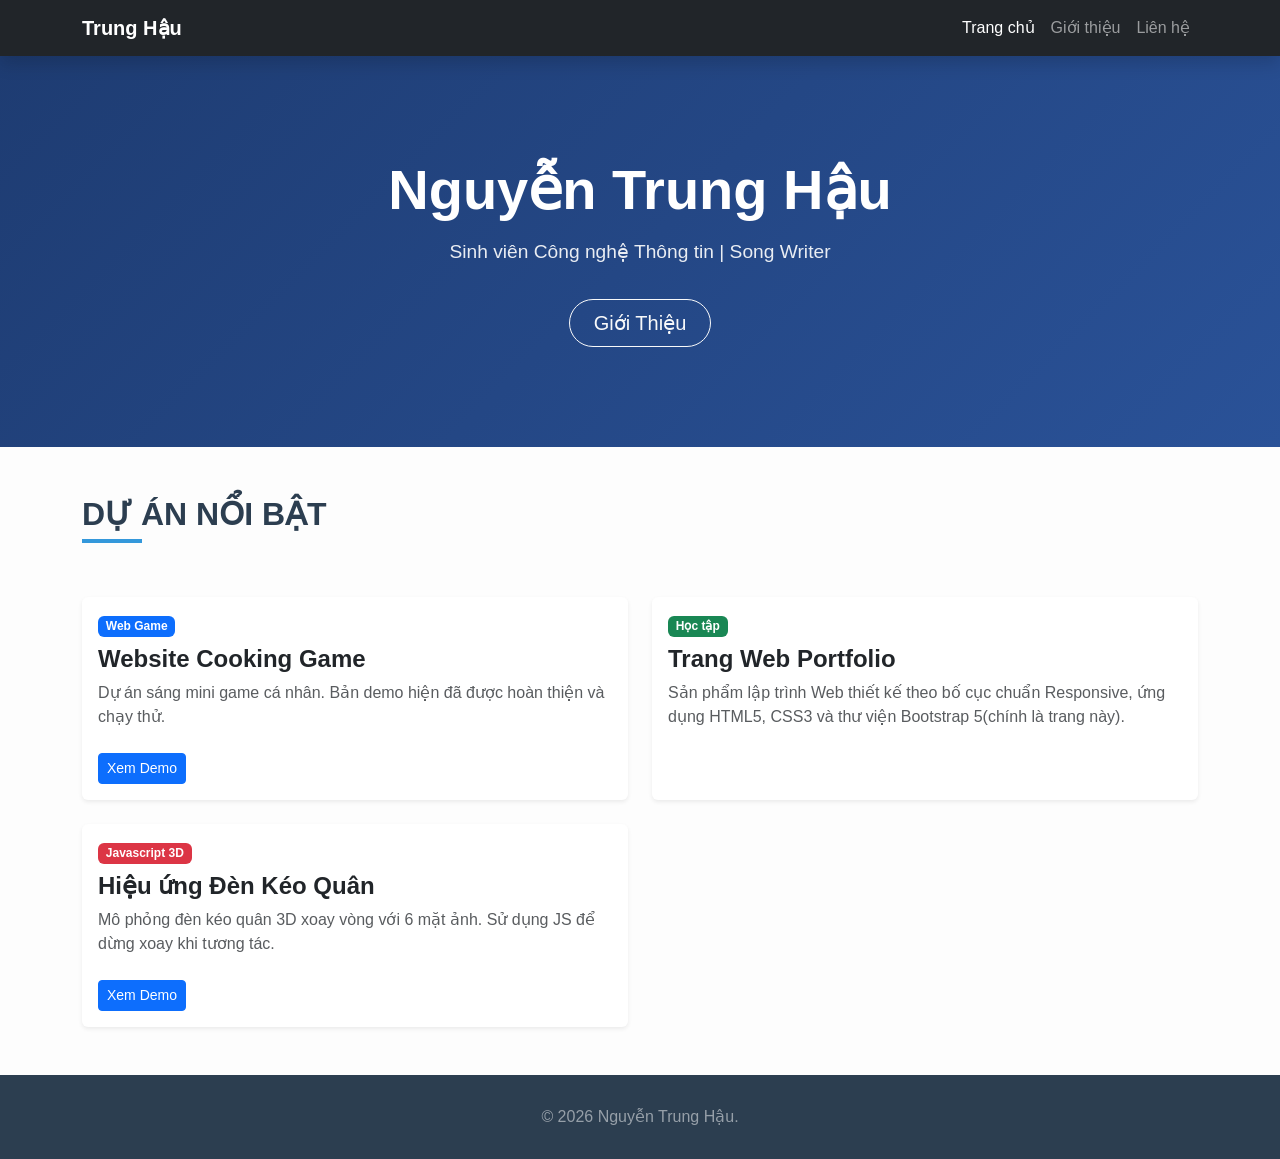
<file: index.html>
<!DOCTYPE html>
<html lang="vi">
<head>
    <meta charset="UTF-8">
    <meta name="viewport" content="width=device-width, initial-scale=1.0">
    <title>Trang chủ | Nguyễn Trung Hậu</title>
    <link href="https://cdn.jsdelivr.net/npm/bootstrap@5.3.0/dist/css/bootstrap.min.css" rel="stylesheet">
    <link rel="stylesheet" href="css/style.css">
</head>
<body>
    <nav class="navbar navbar-expand-lg navbar-dark bg-dark sticky-top shadow">
        <div class="container">
            <a class="navbar-brand fw-bold" href="index.html">Trung Hậu</a>
            <button class="navbar-toggler" type="button" data-bs-toggle="collapse" data-bs-target="#navbarNav">
                <span class="navbar-toggler-icon"></span>
            </button>
            <div class="collapse navbar-collapse justify-content-end" id="navbarNav">
                <ul class="navbar-nav">
                    <li class="nav-item"><a class="nav-link active" href="index.html">Trang chủ</a></li>
                    <li class="nav-item"><a class="nav-link" href="about.html">Giới thiệu</a></li>
                    <li class="nav-item"><a class="nav-link" href="contact.html">Liên hệ</a></li>
                </ul>
            </div>
        </div>
    </nav>

    <div class="content-wrapper">
        <section class="hero-section">
            <div class="container">
                <h1>Nguyễn Trung Hậu</h1>
                <p>Sinh viên Công nghệ Thông tin | Song Writer</p>
                <a href="about.html" class="btn btn-outline-light btn-lg mt-3 rounded-pill px-4">Giới Thiệu</a>
            </div>
        </section>

        <section class="py-5">
            <div class="container">
                <h2 class="section-title">Dự Án Nổi Bật</h2>
                <div class="row g-4 mt-2">
                    
                    <div class="col-md-6">
                        <div class="card border-0 shadow-sm h-100">
                            <div class="card-body">
                                <span class="badge bg-primary mb-2">Web Game</span>
                                <h4 class="card-title fw-bold">Website Cooking Game</h4>
                                <p class="card-text text-muted">Dự án sáng mini game cá nhân. Bản demo hiện đã được hoàn thiện và chạy thử.</p>
                                <a href="https://trunghauu1201.github.io/cookinggame/" class="btn btn-primary btn-sm mt-2">Xem Demo</a>
                            </div>
                        </div>
                    </div>

                    <div class="col-md-6">
                        <div class="card border-0 shadow-sm h-100">
                            <div class="card-body">
                                <span class="badge bg-success mb-2">Học tập</span>
                                <h4 class="card-title fw-bold">Trang Web Portfolio</h4>
                                <p class="card-text text-muted">Sản phẩm lập trình Web thiết kế theo bố cục chuẩn Responsive, ứng dụng HTML5, CSS3 và thư viện Bootstrap 5(chính là trang này).</p>
                            </div>
                        </div>
                    </div>
                    
                    <div class="col-md-6">
                        <div class="card border-0 shadow-sm h-100">
                            <div class="card-body">
                                <span class="badge bg-danger mb-2">Javascript 3D</span>
                                <h4 class="card-title fw-bold">Hiệu ứng Đèn Kéo Quân</h4>
                                <p class="card-text text-muted">Mô phỏng đèn kéo quân 3D xoay vòng với 6 mặt ảnh. Sử dụng JS để dừng xoay khi tương tác.</p>
                                <a href="denkeoquan.html" class="btn btn-primary btn-sm mt-2">Xem Demo</a>
                            </div>
                        </div>
                    </div>

                </div>
            </div>
        </section>
    </div>

    <footer>
        <p class="mb-0 text-white-50">&copy; 2026 Nguyễn Trung Hậu.</p>
    </footer>

    <script src="https://cdn.jsdelivr.net/npm/bootstrap@5.3.0/dist/js/bootstrap.bundle.min.js"></script>
    <script src="js/script.js"></script>
</body>
</html>
</file>
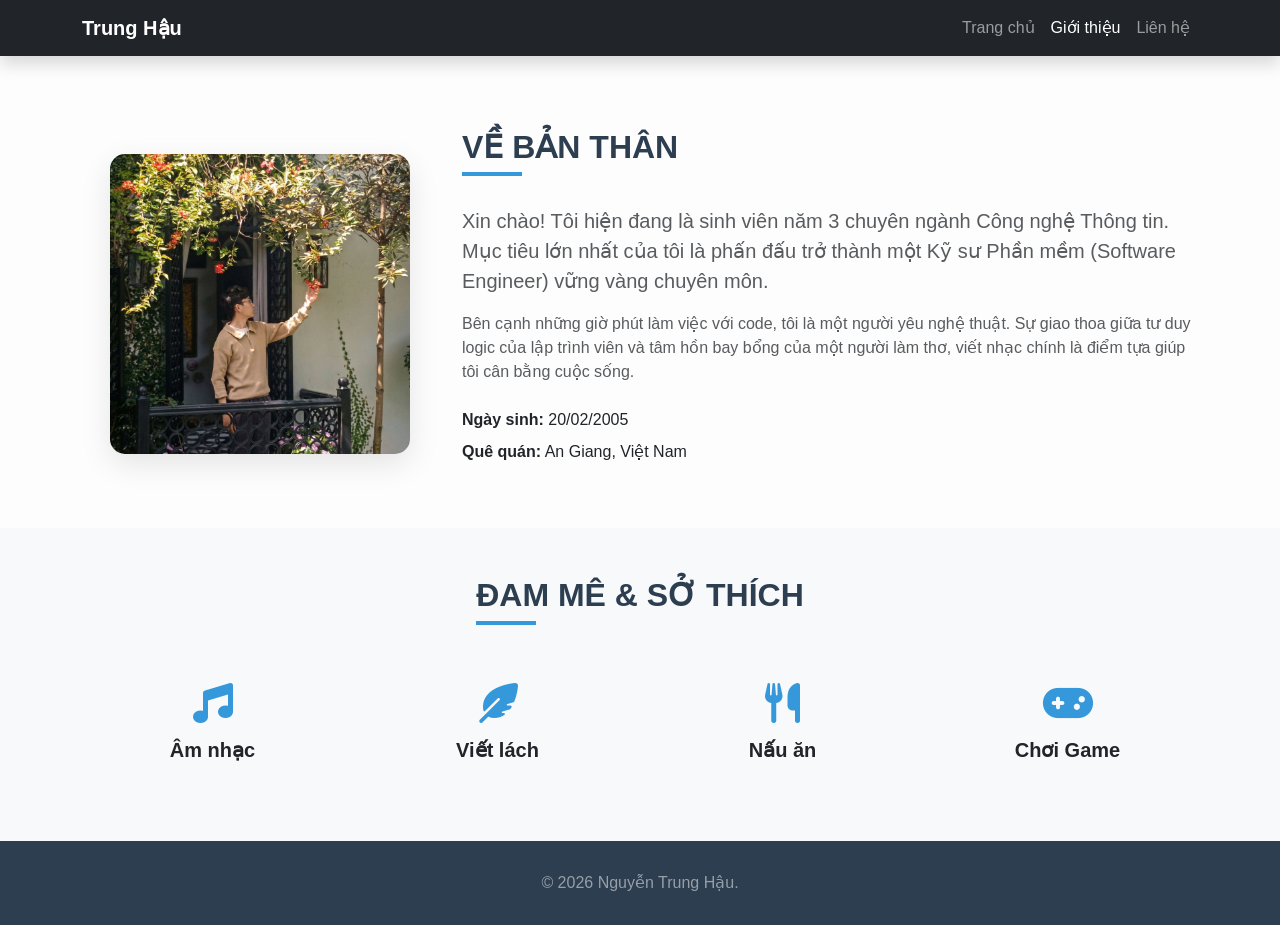
<file: about.html>
<!DOCTYPE html>
<html lang="vi">
<head>
    <meta charset="UTF-8">
    <meta name="viewport" content="width=device-width, initial-scale=1.0">
    <title>Giới thiệu | Nguyễn Trung Hậu</title>
    <link href="https://cdn.jsdelivr.net/npm/bootstrap@5.3.0/dist/css/bootstrap.min.css" rel="stylesheet">
    <link rel="stylesheet" href="https://cdnjs.cloudflare.com/ajax/libs/font-awesome/6.4.0/css/all.min.css">
    <link rel="stylesheet" href="css/style.css">
</head>
<body>
    <nav class="navbar navbar-expand-lg navbar-dark bg-dark sticky-top shadow">
        <div class="container">
            <a class="navbar-brand fw-bold" href="index.html">Trung Hậu</a>
            <button class="navbar-toggler" type="button" data-bs-toggle="collapse" data-bs-target="#navbarNav">
                <span class="navbar-toggler-icon"></span>
            </button>
            <div class="collapse navbar-collapse justify-content-end" id="navbarNav">
                <ul class="navbar-nav">
                    <li class="nav-item"><a class="nav-link" href="index.html">Trang chủ</a></li>
                    <li class="nav-item"><a class="nav-link active" href="about.html">Giới thiệu</a></li>
                    <li class="nav-item"><a class="nav-link" href="contact.html">Liên hệ</a></li>
                </ul>
            </div>
        </div>
    </nav>

    <div class="content-wrapper">
        <section class="py-5">
            <div class="container mt-4">
                <div class="row align-items-center">
                    <div class="col-lg-4 text-center mb-4 mb-lg-0">
                        <img src="images/avatar.jpg" alt="Nguyễn Trung Hậu" class="profile-img">
                    </div>
                    <div class="col-lg-8">
                        <h2 class="section-title">Về Bản Thân</h2>
                        <p class="lead text-muted">Xin chào! Tôi hiện đang là sinh viên năm 3 chuyên ngành Công nghệ Thông tin. Mục tiêu lớn nhất của tôi là phấn đấu trở thành một Kỹ sư Phần mềm (Software Engineer) vững vàng chuyên môn.</p>
                        <p class="text-muted">Bên cạnh những giờ phút làm việc với code, tôi là một người yêu nghệ thuật. Sự giao thoa giữa tư duy logic của lập trình viên và tâm hồn bay bổng của một người làm thơ, viết nhạc chính là điểm tựa giúp tôi cân bằng cuộc sống.</p>
                        
                        <div class="row mt-4">
                            <div class="col-md-6">
                                <ul class="list-unstyled">
                                    <li class="mb-2"><strong>Ngày sinh:</strong> 20/02/2005</li>
                                    <li class="mb-2"><strong>Quê quán:</strong> An Giang, Việt Nam</li>
                                </ul>
                            </div>
                        </div>
                    </div>
                </div>
            </div>
        </section>

        <section class="py-5 bg-light">
            <div class="container">
                <h2 class="section-title text-center mx-auto mb-5" style="width: fit-content;">Đam Mê & Sở Thích</h2>
                <div class="row g-4">
                    <div class="col-md-3 col-sm-6"><div class="hobby-card"><i class="fas fa-music"></i><h4 class="h5 fw-bold">Âm nhạc</h4></div></div>
                    <div class="col-md-3 col-sm-6"><div class="hobby-card"><i class="fas fa-feather-alt"></i><h4 class="h5 fw-bold">Viết lách</h4></div></div>
                    <div class="col-md-3 col-sm-6"><div class="hobby-card"><i class="fas fa-utensils"></i><h4 class="h5 fw-bold">Nấu ăn</h4></div></div>
                    <div class="col-md-3 col-sm-6"><div class="hobby-card"><i class="fas fa-gamepad"></i><h4 class="h5 fw-bold">Chơi Game</h4></div></div>
                </div>
            </div>
        </section>
    </div>

    <footer>
        <p class="mb-0 text-white-50">&copy; 2026 Nguyễn Trung Hậu.</p>
    </footer>

    <script src="https://cdn.jsdelivr.net/npm/bootstrap@5.3.0/dist/js/bootstrap.bundle.min.js"></script>
    <script src="js/script.js"></script>
</body>
</html>
</file>
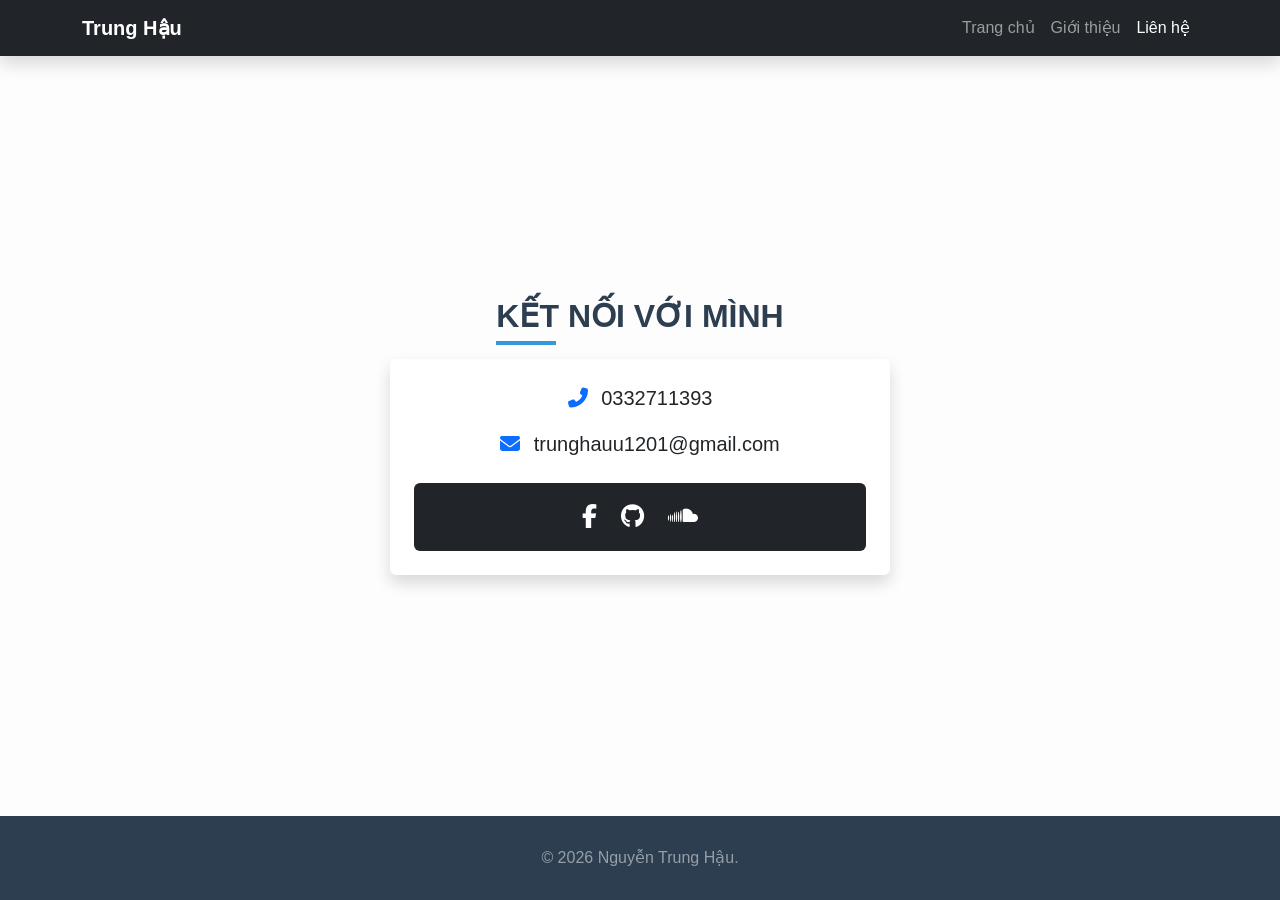
<file: contact.html>
<!DOCTYPE html>
<html lang="vi">
<head>
    <meta charset="UTF-8">
    <meta name="viewport" content="width=device-width, initial-scale=1.0">
    <title>Liên hệ | Nguyễn Trung Hậu</title>
    <link href="https://cdn.jsdelivr.net/npm/bootstrap@5.3.0/dist/css/bootstrap.min.css" rel="stylesheet">
    <link rel="stylesheet" href="https://cdnjs.cloudflare.com/ajax/libs/font-awesome/6.4.0/css/all.min.css">
    <link rel="stylesheet" href="css/style.css">
</head>
<body>
    <nav class="navbar navbar-expand-lg navbar-dark bg-dark sticky-top shadow">
        <div class="container">
            <a class="navbar-brand fw-bold" href="index.html">Trung Hậu</a>
            <button class="navbar-toggler" type="button" data-bs-toggle="collapse" data-bs-target="#navbarNav">
                <span class="navbar-toggler-icon"></span>
            </button>
            <div class="collapse navbar-collapse justify-content-end" id="navbarNav">
                <ul class="navbar-nav">
                    <li class="nav-item"><a class="nav-link" href="index.html">Trang chủ</a></li>
                    <li class="nav-item"><a class="nav-link" href="about.html">Giới thiệu</a></li>
                    <li class="nav-item"><a class="nav-link active" href="contact.html">Liên hệ</a></li>
                </ul>
            </div>
        </div>
    </nav>

    <div class="content-wrapper d-flex align-items-center justify-content-center">
        <div class="container text-center py-5">
            <h2 class="section-title mx-auto mb-4" style="width: fit-content;">Kết Nối Với Mình</h2>
            <div class="card border-0 shadow p-4 mx-auto" style="max-width: 500px;">
                <p class="fs-5 mb-3"><i class="fas fa-phone-alt text-primary me-2"></i> 0332711393</p>
                <p class="fs-5 mb-4"><i class="fas fa-envelope text-primary me-2"></i> trunghauu1201@gmail.com</p>
                
                <div class="social-links bg-dark p-3 rounded">
                    <a href="https://www.facebook.com/trung.hau.998032" target="_blank" title="Facebook"><i class="fab fa-facebook-f"></i></a>
                    <a href="#" title="GitHub"><i class="fab fa-github"></i></a>
                    <a href="#" title="SoundCloud"><i class="fab fa-soundcloud"></i></a>
                </div>
            </div>
        </div>
    </div>

    <footer>
        <p class="mb-0 text-white-50">&copy; 2026 Nguyễn Trung Hậu.</p>
    </footer>

    <script src="https://cdn.jsdelivr.net/npm/bootstrap@5.3.0/dist/js/bootstrap.bundle.min.js"></script>
    <script src="js/script.js"></script>
</body>
</html>
</file>
<file: css/style.css>
/* Reset cơ bản và font chữ */
body { font-family: 'Segoe UI', Tahoma, Geneva, Verdana, sans-serif; display: flex; flex-direction: column; min-height: 100vh; background: #fdfdfd;}

/* Ép phần nội dung đẩy Footer xuống đáy trang */
.content-wrapper { flex: 1; }

/* Phần Banner trên cùng */
.hero-section {
    background: linear-gradient(135deg, #1e3c72 0%, #2a5298 100%);
    color: white;
    padding: 100px 0;
    text-align: center;
}
.hero-section h1 { font-size: 3.5rem; font-weight: 700; margin-bottom: 15px; }
.hero-section p { font-size: 1.2rem; font-weight: 300; opacity: 0.9; }

/* Chỉnh ảnh đại diện */
.profile-img {
    width: 100%;
    max-width: 300px;
    border-radius: 15px;
    box-shadow: 0 10px 30px rgba(0,0,0,0.1);
}

/* Các khối tiêu đề */
.section-title {
    position: relative;
    margin-bottom: 40px;
    font-weight: 700;
    color: #2c3e50;
    text-transform: uppercase;
}
.section-title::after {
    content: '';
    width: 60px;
    height: 4px;
    background-color: #3498db;
    position: absolute;
    bottom: -10px;
    left: 0;
}

/* Thẻ sở thích */
.hobby-card {
    background: #f8f9fa;
    padding: 20px;
    border-radius: 10px;
    text-align: center;
    transition: all 0.3s ease;
    height: 100%;
    border-bottom: 3px solid transparent;
}
.hobby-card:hover {
    transform: translateY(-5px);
    background: #ffffff;
    box-shadow: 0 10px 20px rgba(0,0,0,0.05);
    border-bottom: 3px solid #3498db;
}
.hobby-card i { font-size: 2.5rem; color: #3498db; margin-bottom: 15px; }

/* Footer */
footer { background: #2c3e50; color: white; padding: 30px 0; text-align: center; }
.social-links a {
    color: white;
    font-size: 1.5rem;
    margin: 0 10px;
    transition: color 0.3s;
}
.social-links a:hover { color: #3498db; }
</file>
